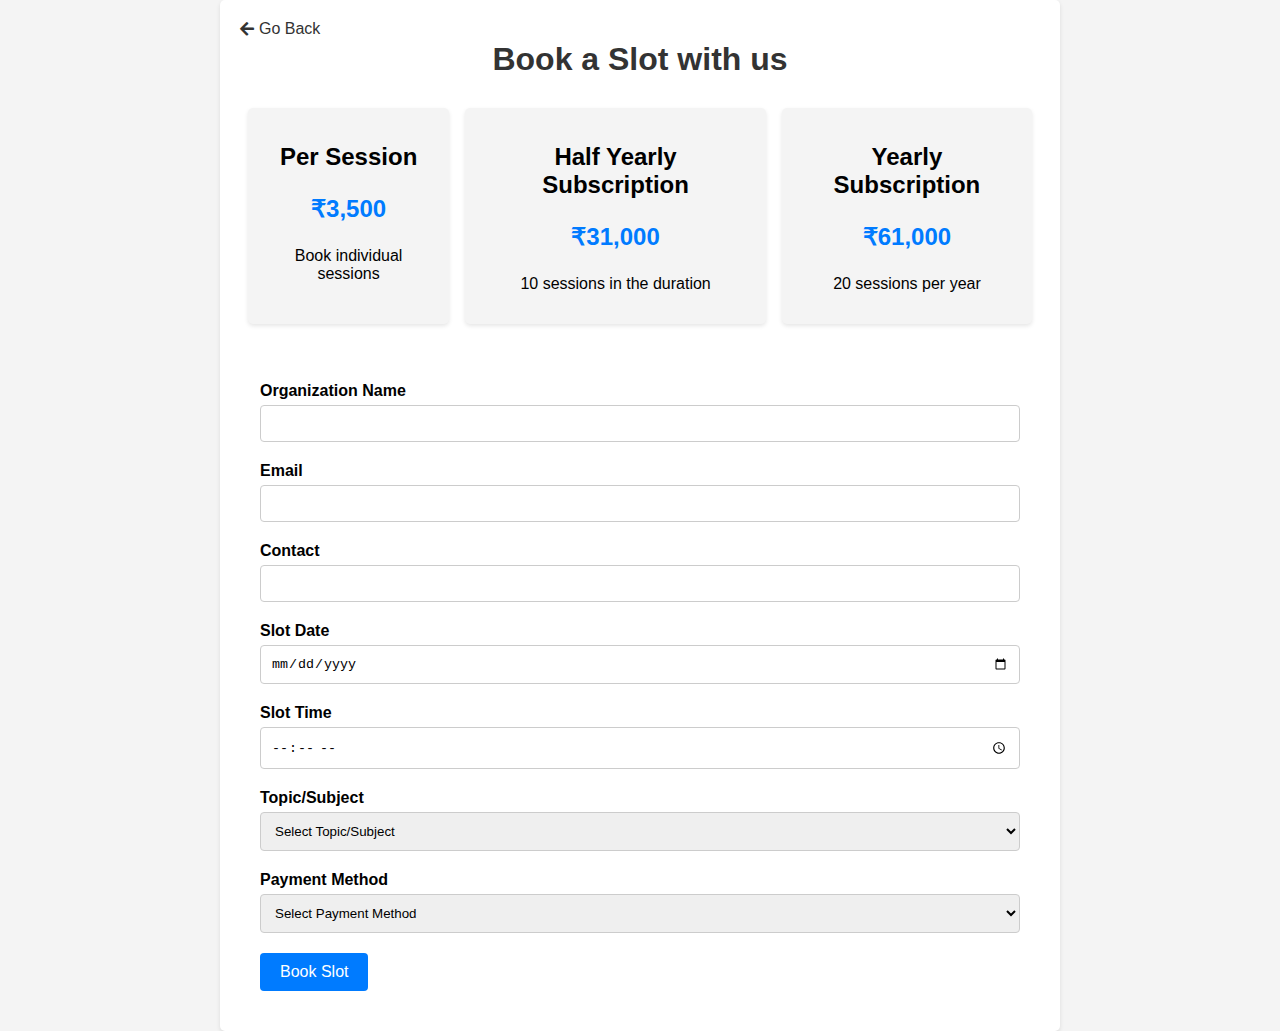
<file: book.html>
<!DOCTYPE html>
<html lang="en">
<head>
  <meta charset="UTF-8">
  <meta name="viewport" content="width=device-width, initial-scale=1.0">
  <title>VerveIN - Book a Slot</title>
  <link rel="icon" href="favicon.png" type="image/x-icon">
  <link rel="icon" href="vervefav.png" type="image/x-icon">
  <link rel="stylesheet" href="https://cdnjs.cloudflare.com/ajax/libs/font-awesome/5.15.3/css/all.min.css">
  <link rel="stylesheet" href="book.css">
</head>
<body>
  <div class="container">
    <a href="index.html" class="back-btn">
      <i class="fas fa-arrow-left"></i>
      <span>Go Back</span>
    </a>
    <h1>Book a Slot with us </h1>
    <div class="pricing-plans">
      <div class="plan">
        <h2>Per Session</h2>
        <p class="price">₹3,500</p>
        <p>Book individual sessions</p>
      </div>
      <div class="plan" data-plan="monthly">
        <h2>Half Yearly Subscription</h2>
        <p class="price">₹31,000</p>
        <p>10 sessions in the duration</p>
      </div>
      <div class="plan" data-plan="yearly">
        <h2>Yearly Subscription</h2>
        <p class="price">₹61,000</p>
        <p>20 sessions per year</p>
      </div>
    </div>
    
    <form id="booking-form">
      <div class="form-group">
        <label for="organization-name">Organization Name</label>
        <input type="text" id="organization-name" name="organization-name" required>
      </div>
      <div class="form-group">
        <label for="organization-email"> Email</label>
        <input type="email" id="organization-email" name="organization-email" required>
      </div>
      <div class="form-group">
        <label for="organization-contact"> Contact</label>
        <input type="tel" id="organization-contact" name="organization-contact" required>
      </div>
      <div class="form-group">
        <label for="slot-date">Slot Date</label>
        <input type="date" id="slot-date" name="slot-date" required>
      </div>
      <div class="form-group">
        <label for="slot-time">Slot Time</label>
        <input type="time" id="slot-time" name="slot-time" required>
      </div>
      <div class="form-group">
        <label for="topic">Topic/Subject</label>
        <select id="topic" name="topic" required>
          <option value="">Select Topic/Subject</option>
          <option value="science">Science</option>
          <option value="math">Mathematics</option>
          <option value="history">History</option>
          <option value="geography">Geography</option>
        </select>
      </div>
      <div class="form-group">
        <label for="payment-method">Payment Method</label>
        <select id="payment-method" name="payment-method" required>
          <option value="">Select Payment Method</option>
          <option value="credit-card">Credit Card</option>
          <option value="net-banking">Net Banking</option>
          <option value="upi">UPI</option>
        </select>
      </div>
      <button type="submit" class="btn">Book Slot</button>
    </form>
  </div>

  <script>
    const bookingForm = document.getElementById('booking-form');
    const paymentMethodSelect = document.getElementById('payment-method');

    bookingForm.addEventListener('submit', (e) => {
      e.preventDefault();
      if (paymentMethodSelect.value !== '') {
        window.location.href = 'payment.html';
      } else {
        alert('Please select a payment method.');
      }
    });
  </script>
</body>
</html>
</file>
<file: book.css>
body {
    font-family: Arial, sans-serif;
    margin: 0;
    padding: 0;
    background-color: #f4f4f4;
  }
  
  .container {
    max-width: 800px;
    margin: 0 auto;
    padding: 20px;
    background-color: #fff;
    border-radius: 5px;
    box-shadow: 0 2px 4px rgba(0, 0, 0, 0.1);
    position: relative;
  }
  
  h1 {
    text-align: center;
    color: #333;
  }
  
  .back-btn {
    position: absolute;
    top: 20px;
    left: 20px;
    display: flex;
    align-items: center;
    text-decoration: none;
    color: #333;
    font-size: 16px;
    transition: color 0.3s ease;
  }
  
  .back-btn:hover {
    color: #007bff;
  }
  
  .back-btn i {
    margin-right: 5px;
  }
  
  .pricing-plans {
    display: flex;
    justify-content: center;
    margin-bottom: 30px;
  }
  
  .plan {
    background-color: #f4f4f4;
    padding: 15px;
    margin: 8px;
    text-align: center;
    border-radius: 5px;
    box-shadow: 0 2px 4px rgba(0, 0, 0, 0.1);
    transition: transform 0.3s ease;
  }
  
  .plan:hover {
    transform: translateY(-5px);
  }
  
  .price {
    font-size: 24px;
    font-weight: bold;
    color: #007bff;
  }
  
  form {
    padding: 20px;
  }
  
  .form-group {
    margin-bottom: 20px;
    transition: transform 0.3s ease;
  }
  .form-group:hover {
    transform: translateY(-5px);
  }
  
  label {
    display: block;
    font-weight: bold;
    margin-bottom: 5px;
  }
  
  input[type="text"],
  input[type="email"],
  input[type="tel"],
  input[type="date"],
  input[type="time"],
  select {
    width: 100%;
    padding: 10px;
    border: 1px solid #ccc;
    border-radius: 4px;
    box-sizing: border-box;
    transition: border-color 0.3s ease;
  }
  input[type="text"]:hover,
input[type="email"]:hover,
input[type="tel"]:hover,
input[type="date"]:hover,
input[type="time"]:hover,
select:hover {
  border-color: #9e9c9c;
}
  
  input[type="text"]:focus,
  input[type="email"]:focus,
  input[type="tel"]:focus,
  input[type="date"]:focus,
  input[type="time"]:focus,
  select:focus {
    border-color: #007bff;
    outline: none;
    box-shadow: 0 0 0 2px rgba(0, 123, 255, 0.25);
  }
  
  .btn {
    background-color: #007bff;
    color: #fff;
    padding: 10px 20px;
    border: none;
    border-radius: 4px;
    cursor: pointer;
    font-size: 16px;
    transition: background-color 0.3s ease,  transform 0.2s ease;
  }
  
  .btn:hover {
    background-color: #0056b3;
    transform: translateY(-2px);
  }

  @media  screen and (max-width :550px){
    .pricing-plans {
      display: flex;
      margin-bottom: 20px;
      flex-direction: column;
  }
  }
  @media  screen and (max-width :610px){
    .plan p {
      font-size: 15px;
  }  
  }
</file>
